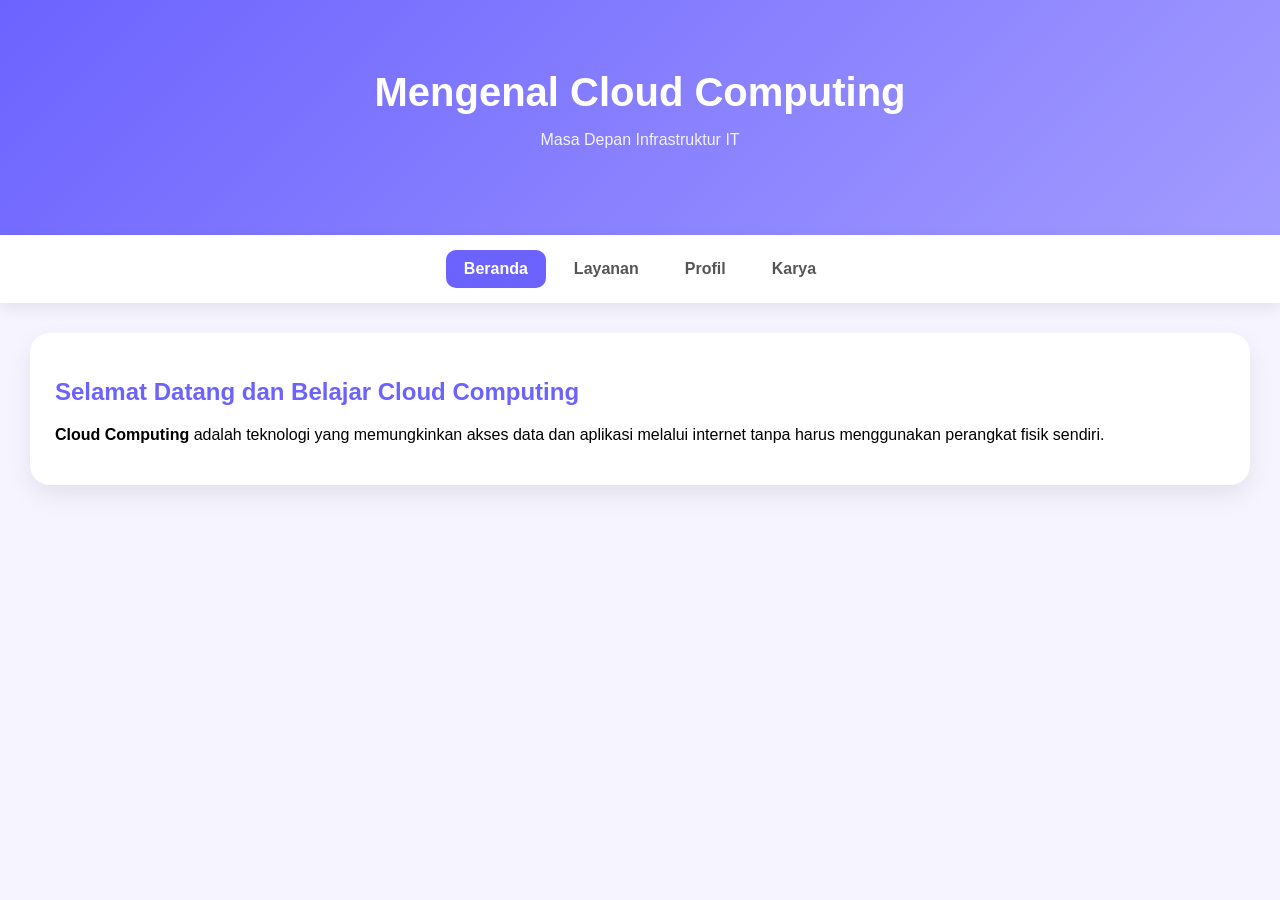
<file: index.html>
<!DOCTYPE html>
<html lang="id">
<head>
<meta charset="UTF-8">
<title>Beranda</title>
<link rel="stylesheet" href="style.css">
</head>

<body>

<div class="hero">
  <h1>Mengenal Cloud Computing</h1>
  <p>Masa Depan Infrastruktur IT</p>
</div>

<div class="nav">
  <a href="index.html" class="active">Beranda</a>
  <a href="layanan.html">Layanan</a>
  <a href="profil.html">Profil</a>
  <a href="karya.html">Karya</a>
</div>

<div class="container">
  <div class="card">
    <h2>Selamat Datang dan Belajar Cloud Computing </h2>
    <p><b>Cloud Computing</b> adalah teknologi yang memungkinkan akses data dan aplikasi melalui internet tanpa harus menggunakan perangkat fisik sendiri.</p>
  </div>
</div>

</body>
</html>
</file>
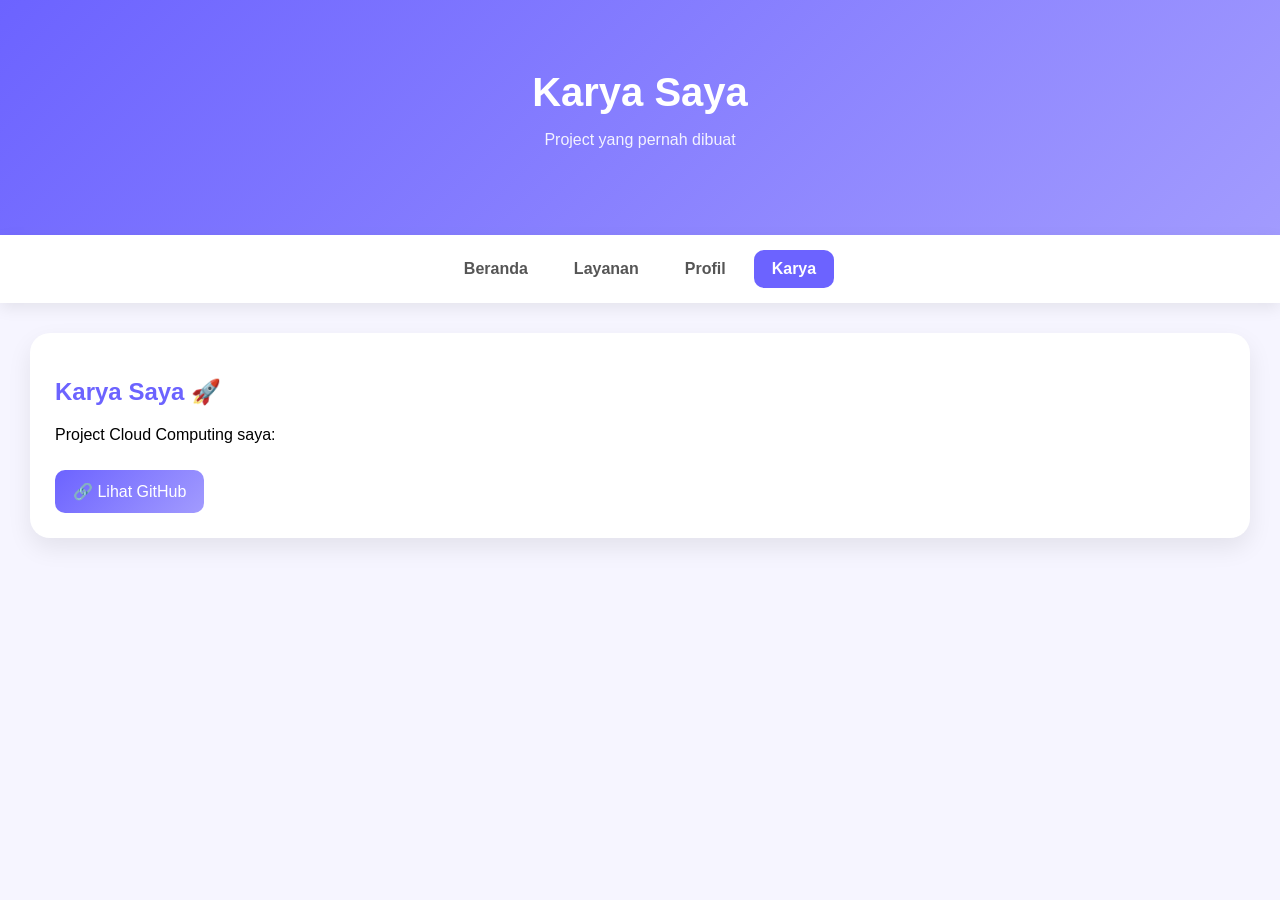
<file: karya.html>
<!DOCTYPE html>
<html lang="id">
<head>
<meta charset="UTF-8">
<title>Karya</title>
<link rel="stylesheet" href="style.css">
</head>

<body>

<!-- HERO -->
<div class="hero">
  <h1>Karya Saya</h1>
  <p>Project yang pernah dibuat</p>
</div>

<!-- NAVBAR -->
<div class="nav">
  <a href="index.html">Beranda</a>
  <a href="layanan.html">Layanan</a>
  <a href="profil.html">Profil</a>
  <a href="karya.html" class="active">Karya</a>
</div>

<!-- CONTENT -->
<div class="container">
  <div class="card">
    <h2>Karya Saya 🚀</h2>
    <p>Project Cloud Computing saya:</p>

    <a href="https://cherr24.github.io/Dasboard-Grafik-Cherryl-Nazwa/" target="_blank" class="btn">
      🔗 Lihat GitHub
    </a>
  </div>
</div>

</body>
</html>
</file>
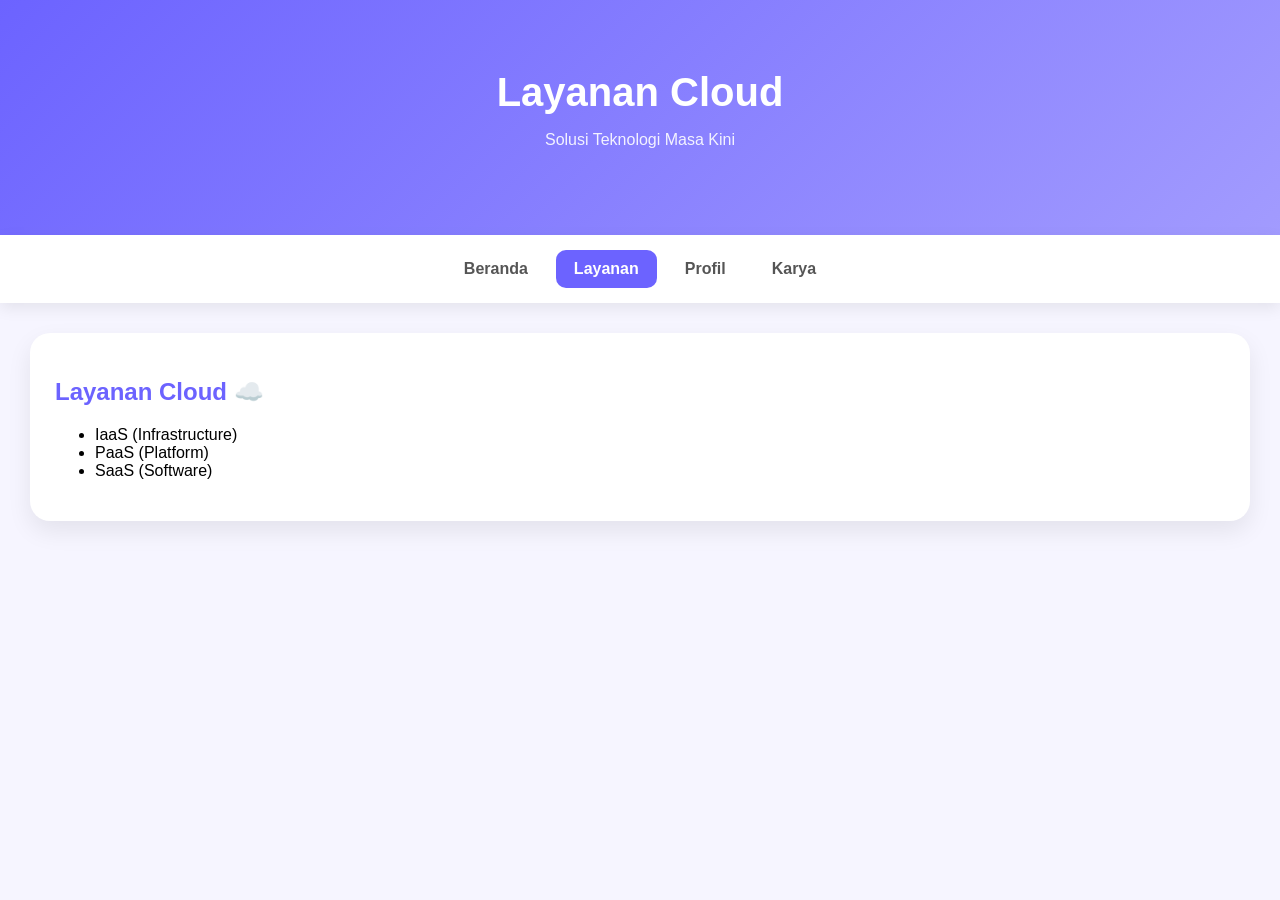
<file: layanan.html>
<!DOCTYPE html>
<html>
<head>
<title>Layanan</title>
<link rel="stylesheet" href="style.css">
</head>

<body>

<div class="hero">
  <h1>Layanan Cloud</h1>
  <p>Solusi Teknologi Masa Kini</p>
</div>

<div class="nav">
  <a href="index.html">Beranda</a>
  <a href="layanan.html" class="active">Layanan</a>
  <a href="profil.html">Profil</a>
  <a href="karya.html">Karya</a>
</div>

<div class="container">
  <div class="card">
    <h2>Layanan Cloud ☁️</h2>
    <ul>
      <li>IaaS (Infrastructure)</li>
      <li>PaaS (Platform)</li>
      <li>SaaS (Software)</li>
    </ul>
  </div>
</div>

</body>
</html>
</file>
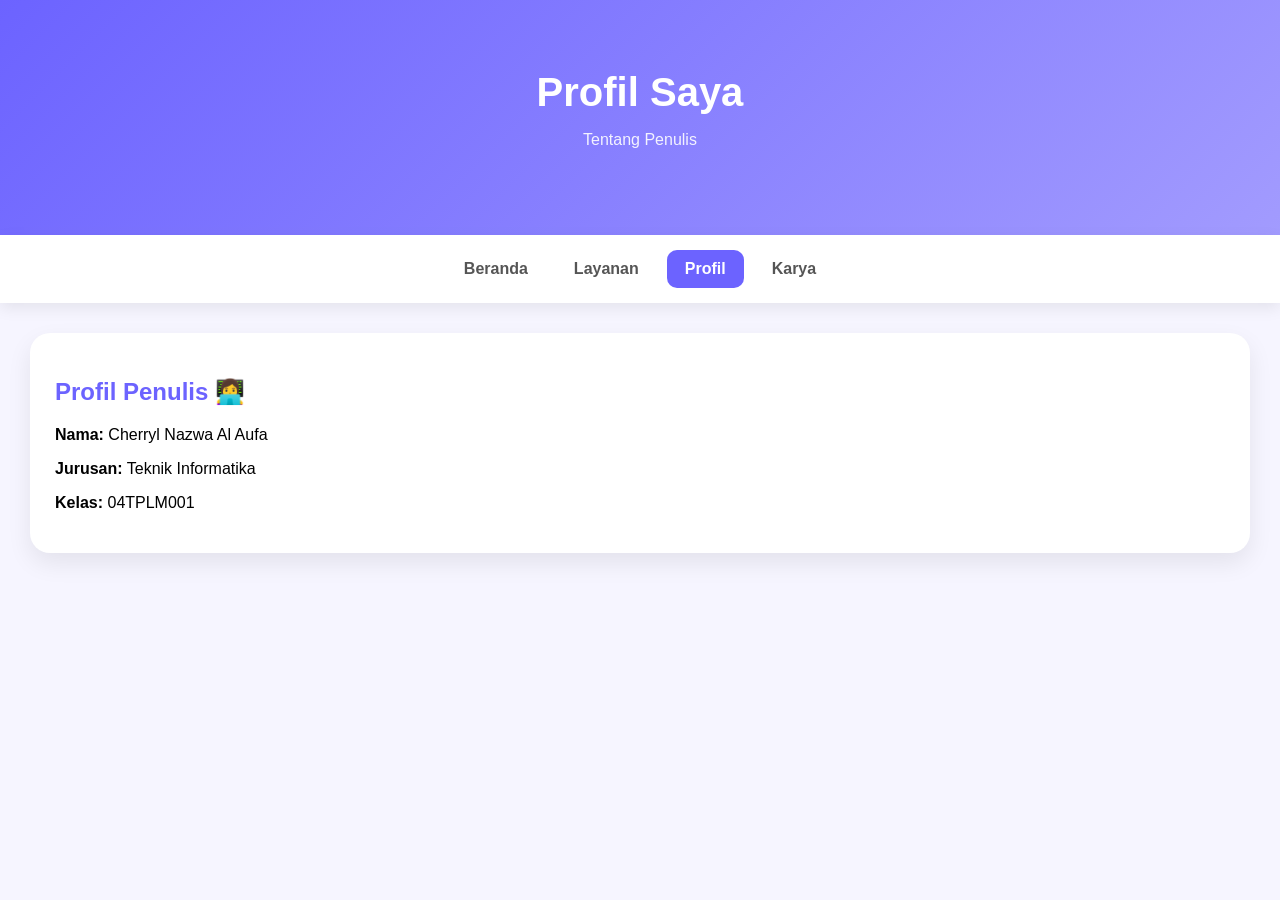
<file: profil.html>
<!DOCTYPE html>
<html lang="id">
<head>
<meta charset="UTF-8">
<title>Profil</title>
<link rel="stylesheet" href="style.css">
</head>

<body>

<!-- HERO -->
<div class="hero">
  <h1>Profil Saya</h1>
  <p>Tentang Penulis</p>
</div>

<!-- NAVBAR -->
<div class="nav">
  <a href="index.html">Beranda</a>
  <a href="layanan.html">Layanan</a>
  <a href="profil.html" class="active">Profil</a>
  <a href="karya.html">Karya</a>
</div>

<!-- CONTENT -->
<div class="container">
  <div class="card">
    <h2>Profil Penulis 👩‍💻</h2>
    <p><b>Nama:</b> Cherryl Nazwa Al Aufa</p>
    <p><b>Jurusan:</b> Teknik Informatika</p>
    <p><b>Kelas:</b> 04TPLM001</p>
    
  </div>
</div>

</body>
</html>
</file>
<file: style.css>
:root{
  --ungu:#6c63ff;
  --ungu-soft:#a29bfe;
  --bg:#f6f5ff;
  --card:#ffffff;
}

body{
  margin:0;
  font-family:'Poppins', sans-serif;
  background:var(--bg);
}

/* HERO */
.hero{
  background:linear-gradient(135deg,var(--ungu),var(--ungu-soft));
  color:white;
  text-align:center;
  padding:70px 20px;
}

.hero h1{
  font-size:40px;
  margin:0;
}

.hero p{
  opacity:0.9;
}

/* NAVBAR */
.nav{
  display:flex;
  justify-content:center;
  gap:10px;
  background:white;
  padding:15px;
  box-shadow:0 5px 15px rgba(0,0,0,0.08);
  position:sticky;
  top:0;
}

.nav a{
  text-decoration:none;
  color:#555;
  padding:10px 18px;
  border-radius:10px;
  font-weight:600;
  transition:0.3s;
}

.nav a:hover{
  background:var(--ungu-soft);
  color:white;
}

.active{
  background:var(--ungu);
  color:white !important;
}

/* CONTENT */
.container{
  padding:30px;
}

.card{
  background:var(--card);
  padding:25px;
  border-radius:20px;
  box-shadow:0 10px 25px rgba(0,0,0,0.08);
}

/* BUTTON */
.btn{
  display:inline-block;
  background:linear-gradient(135deg,#6c63ff,#a29bfe);
  color:white;
  padding:12px 18px;
  border-radius:10px;
  text-decoration:none;
  margin-top:10px;
  transition:0.3s;
}

.btn:hover{
  transform:scale(1.05);
}

h2{
  color:var(--ungu);
}
</file>
